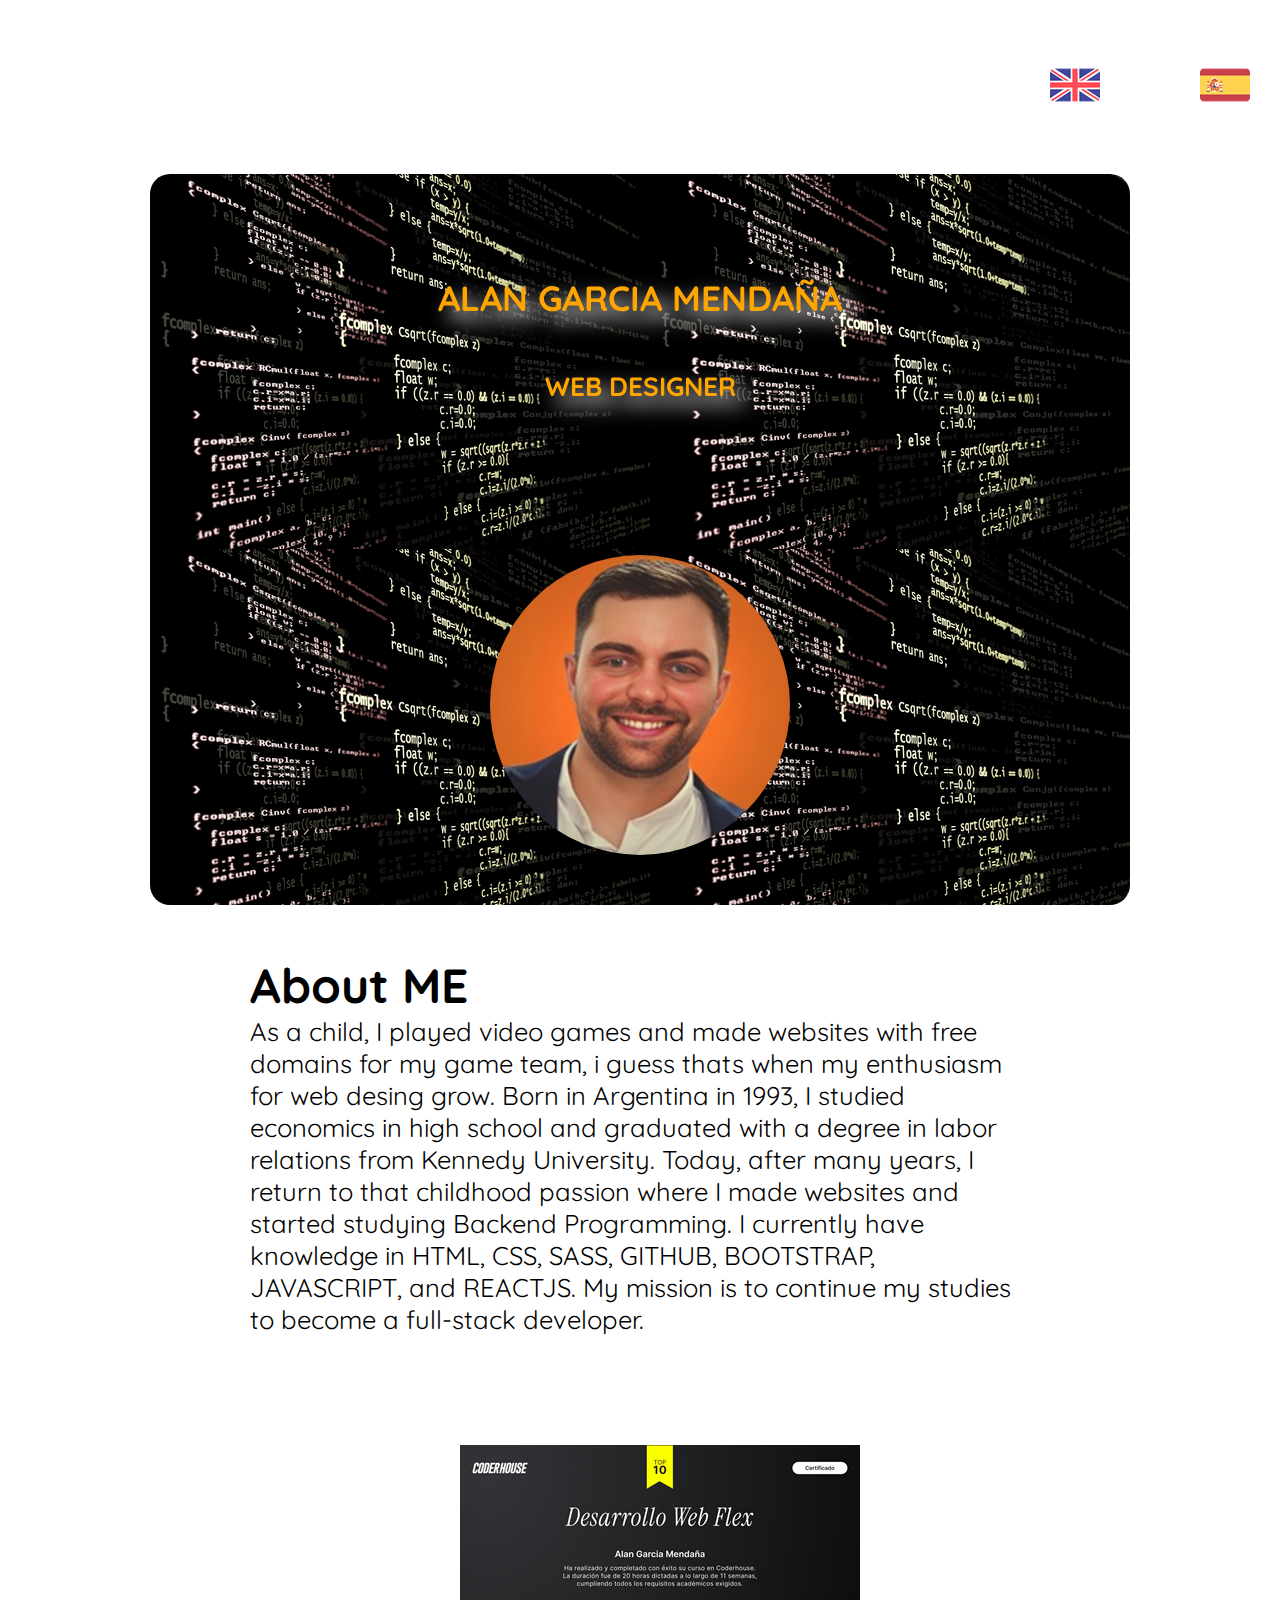
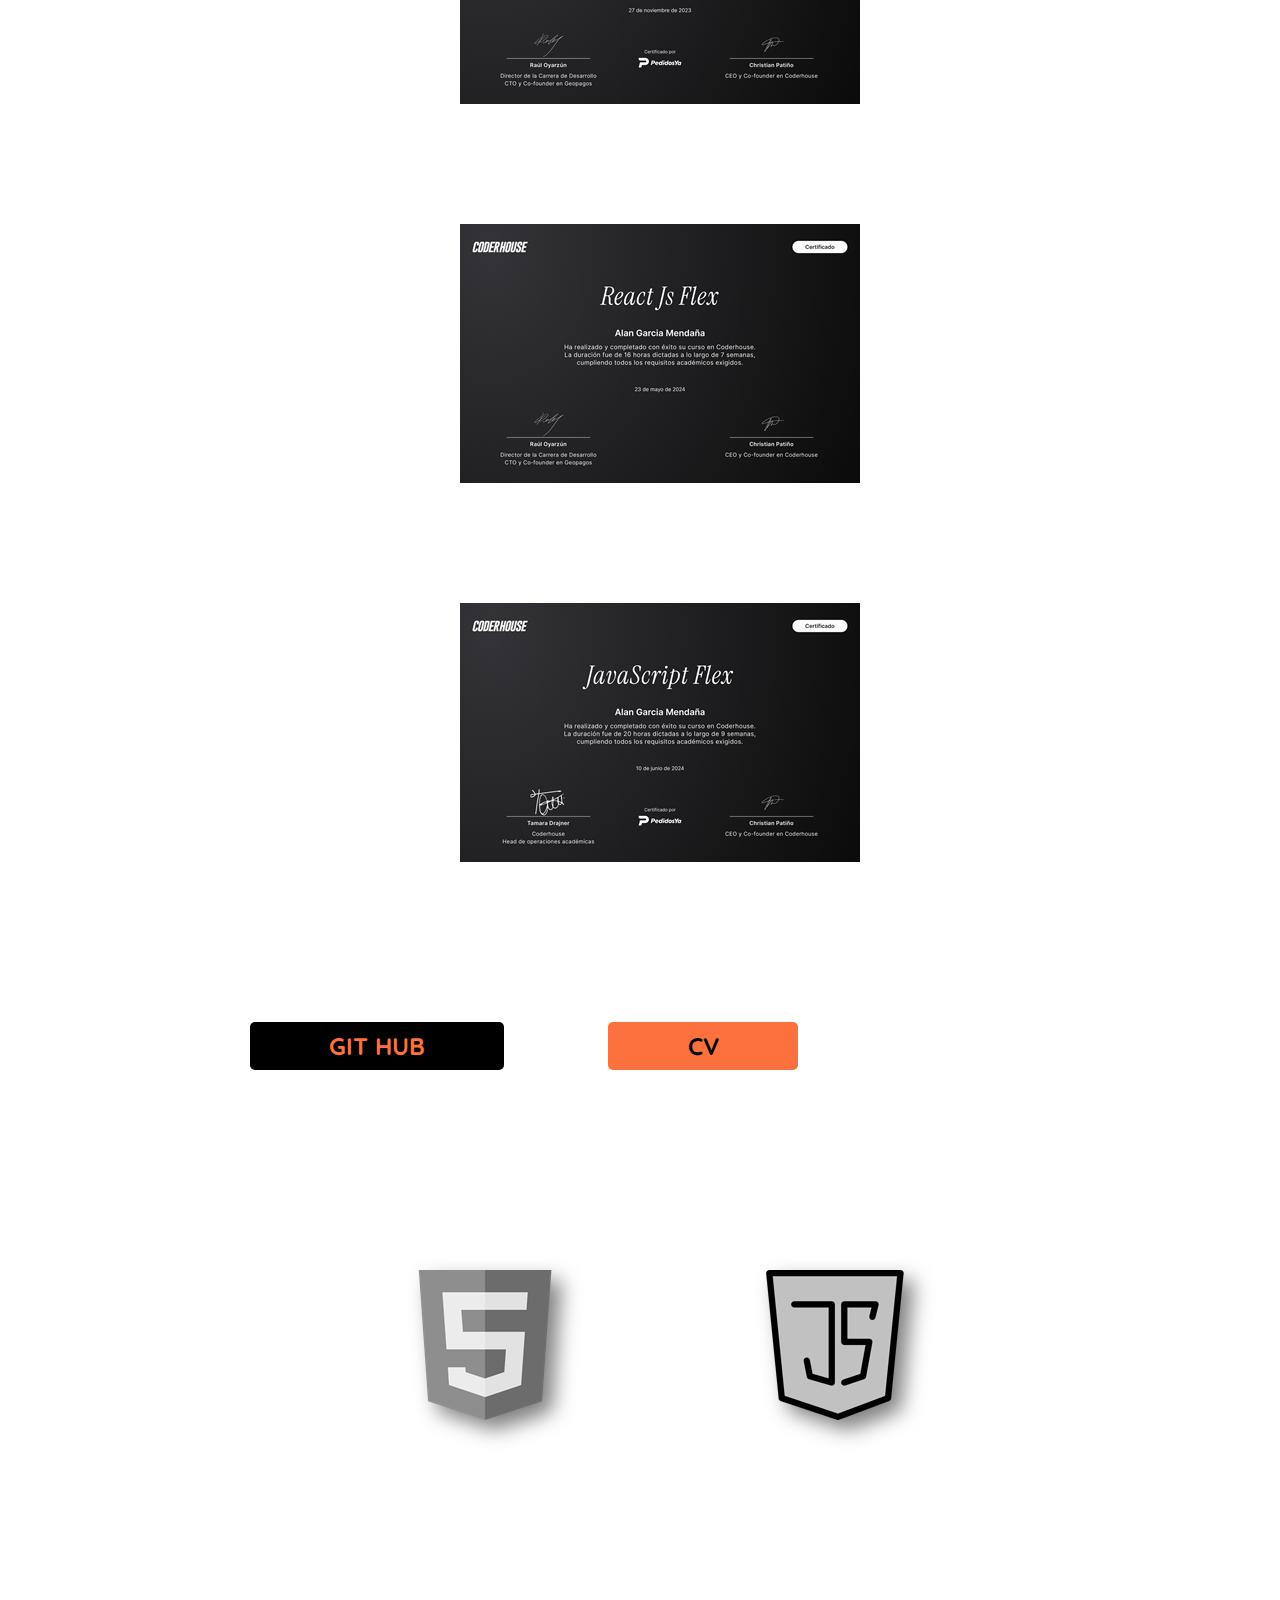
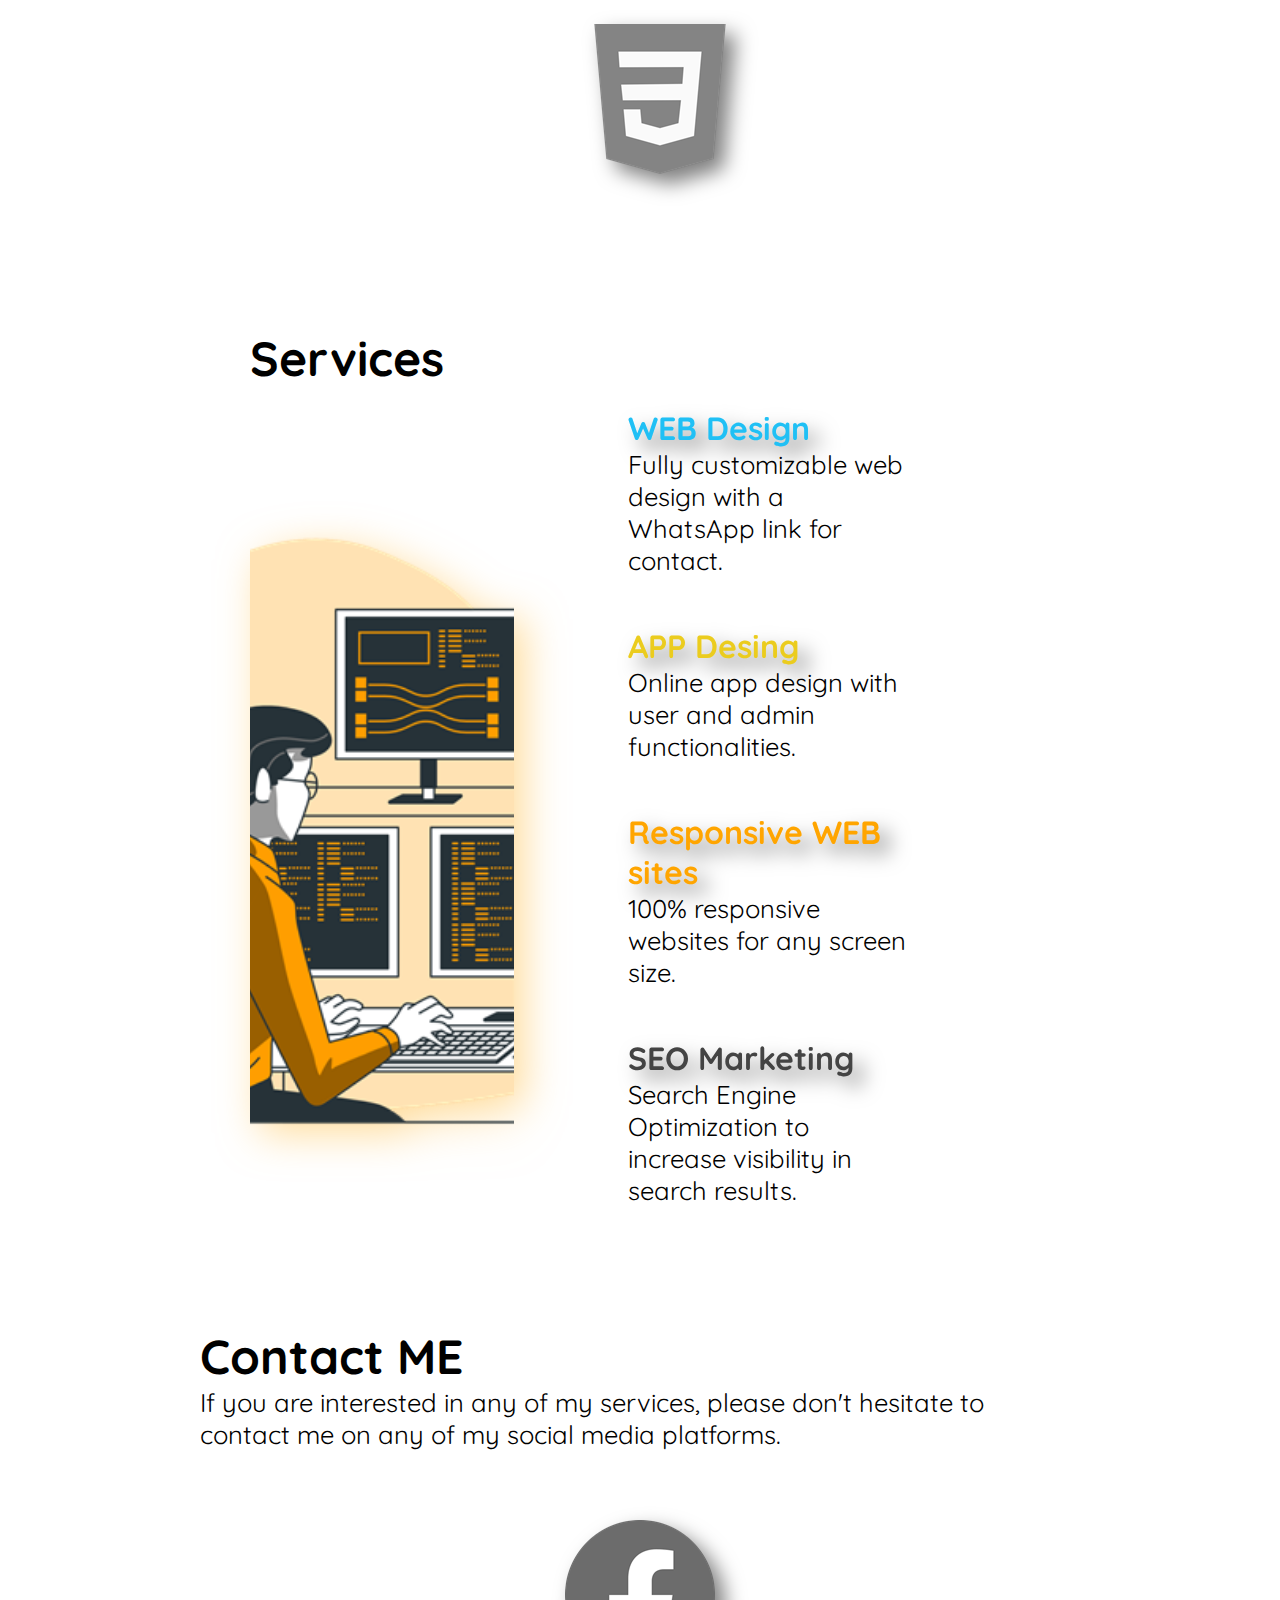
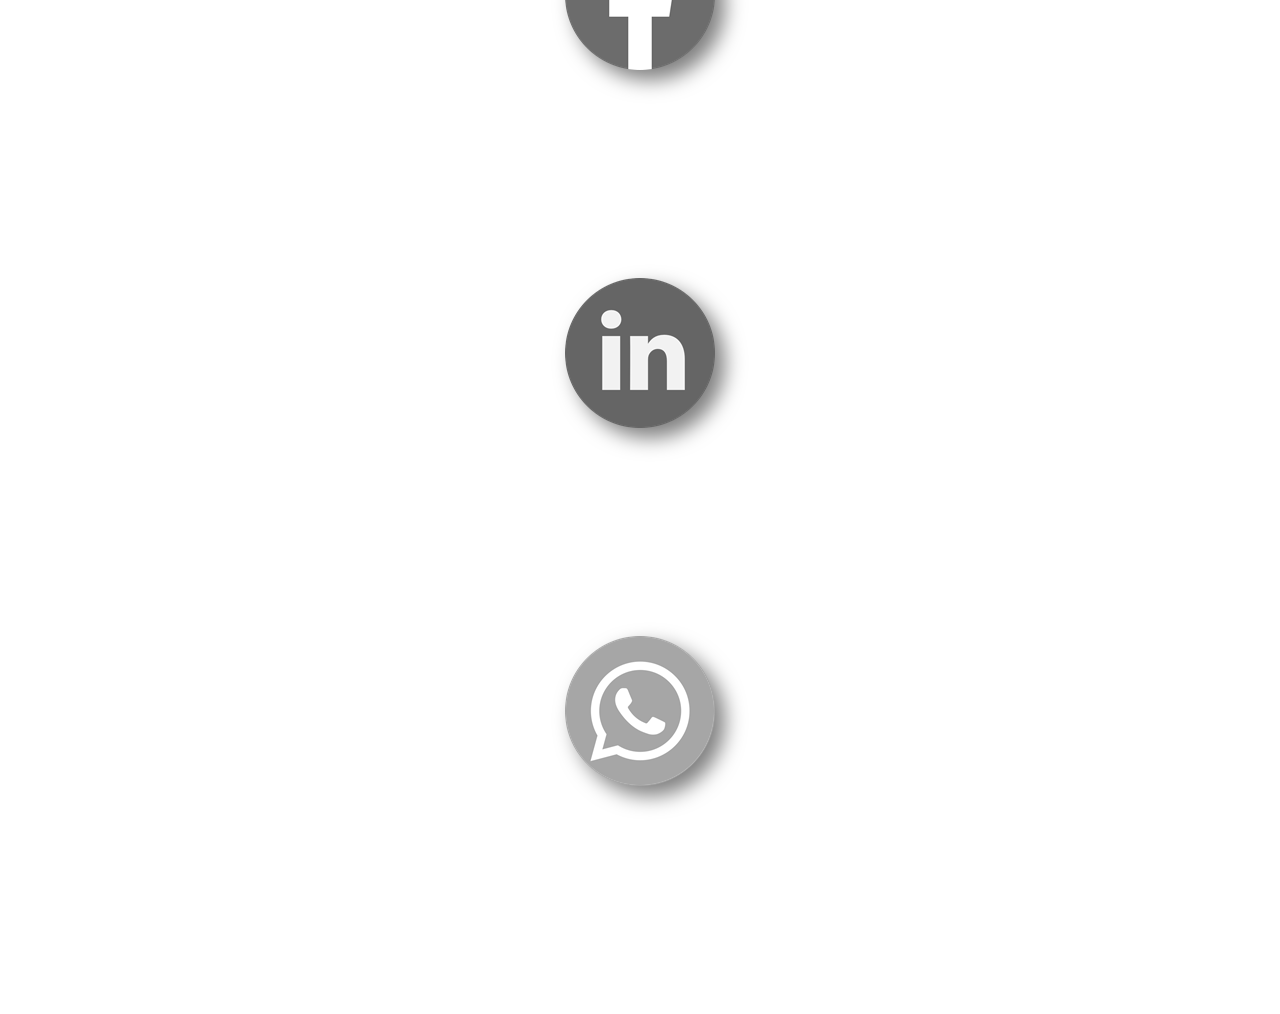
<file: index.html>
<!DOCTYPE html>
<html lang="en">
<head>
    <meta charset="UTF-8">
    <meta name="viewport" content="width=device-width, initial-scale=1.0">
    <title>Portfolio Alan Garcia Mendaña</title>
    <link rel="preconnect" href="https://fonts.googleapis.com">
    <link rel="preconnect" href="https://fonts.gstatic.com" crossorigin>
    <link href="https://fonts.googleapis.com/css2?family=Edu+AU+VIC+WA+NT+Hand:wght@400..700&family=Quicksand:wght@300..700&display=swap" rel="stylesheet">
    <link rel="stylesheet" href="style.css">
</head>
<body>
<div class="idiomas-contenedor">
    <ul class="idiomas">
        <li><a href="./index.html"><img src="./img/reino-unido.png" alt="Ingles"></a></li>
        <li><a href="./index-espanol.html"><img src="./img/espana.png" alt="Español"></a></li>
    </ul>
</div>
<header>
<ul class="titles">
<li class="titles-item" style="color:orange"><h1 >ALAN GARCIA MENDAÑA</h1></li>
<li class="titles-item"style="color:orange"><h2 >WEB DESIGNER</h2></li>
</ul>
<img id="CVimg" src="./img/alanGarcia.jpg" alt="Alan Garcia Mendaña">
</header>

<main>
    <div class="about-me-contenedor">
<h2 class="subtitle">About ME</h2>
<p class="aboutme">As a child, I played video games and made websites with free domains for my game team, i guess thats when my enthusiasm for web desing grow. Born in Argentina in 1993, I studied economics in high school and graduated with a
     degree in labor relations from Kennedy University. Today, after many years, I return to that childhood passion where I made websites and started studying Backend Programming.
      I currently have knowledge in HTML, CSS, SASS, GITHUB, BOOTSTRAP, JAVASCRIPT, and REACTJS. My mission is to continue my studies to become a full-stack developer.</p>
    <ul class="titulos">
        <li class="titulos_item"><img src="./img/6638ed0610d79a00194b2f5a.png" alt="titulo coder"></li>
        <li class="titulos_item"><img src="./img/665dca5d572e222de7e14b9d.png" alt="titulo coder"></li>
        <li class="titulos_item"><img src="./img/667a84ecd520703472ce16a5.png" alt="titulo coder"></li>
    </ul>
<button id="github" class="github bttn">GIT HUB</button>
<button id="cv" class="cv bttn">CV</button>
</div>
      <ul class="logos">
        <li class="logos-item imglogos"><img src="./img/html.png" alt="HTML5"></li>
        <li class="logos-item imglogos"><img src="./img/secuencia-de-comandos-de-java.png" alt="JS"></li>
        <li class="logos-item imglogos"><img src="./img/css-3.png" alt="CSS"></li>
      </ul class="logos">
      <div class="services">
        <h2 class="subtitle">Services</h2>
        <img class="service-img" src="./img/Programming-bro.png" alt="Services">
        <ul class="services-list">
            <li class="services-list-item">
                <p class="services-subtitles" style="color:rgb(32, 192, 245)">WEB Design</p>
                <p class="aboutme">Fully customizable web design with a WhatsApp link for contact.</p>
            </li>
            <li class="services-list-item">
                <p class="services-subtitles" style="color:rgb(235, 204, 30)">APP Desing</p>
                <p class="aboutme">Online app design with user and admin functionalities.</p>
            </li>
            <li class="services-list-item">
                <p class="services-subtitles" style="color:orange">Responsive WEB sites</p>
                <p class="aboutme">100% responsive websites for any screen size.</p>
            </li>
            <li class="services-list-item">
                <p class="services-subtitles" style="color:rgb(68, 68, 68)">SEO Marketing</p>
                <p class="aboutme">Search Engine Optimization to increase visibility in search results.</p>
            </li>
        </ul>
    </div>
</main>

<footer>
<h2 class="subtitle">Contact ME</h2>
<p class="aboutme" >
    If you are interested in any of my services, please don't hesitate to contact me on any of my social media platforms.
</p>
<ul class="social_media">
    <li class="social_media_item"><a href="https://www.facebook.com/alan.garciamendana?mibextid=ZbWKwL"><img src="./img/facebook.png" alt="facebook"></a></li>
    <li class="social_media_item"><a href="https://www.linkedin.com/in/alan-garcia-menda%C3%B1a-49a973146/?originalSubdomain=ar"><img src="./img/linkedin.png" alt="linkedin"></a></li>
    <li class="social_media_item"><a href="https://wa.me/541127194676text=Hello! im interest on your services!"><img src="./img/social.png" alt="whatsapp"></a></li>
</ul>
</footer>

    <script src="main.js"></script>
</body>
</html>
</file>
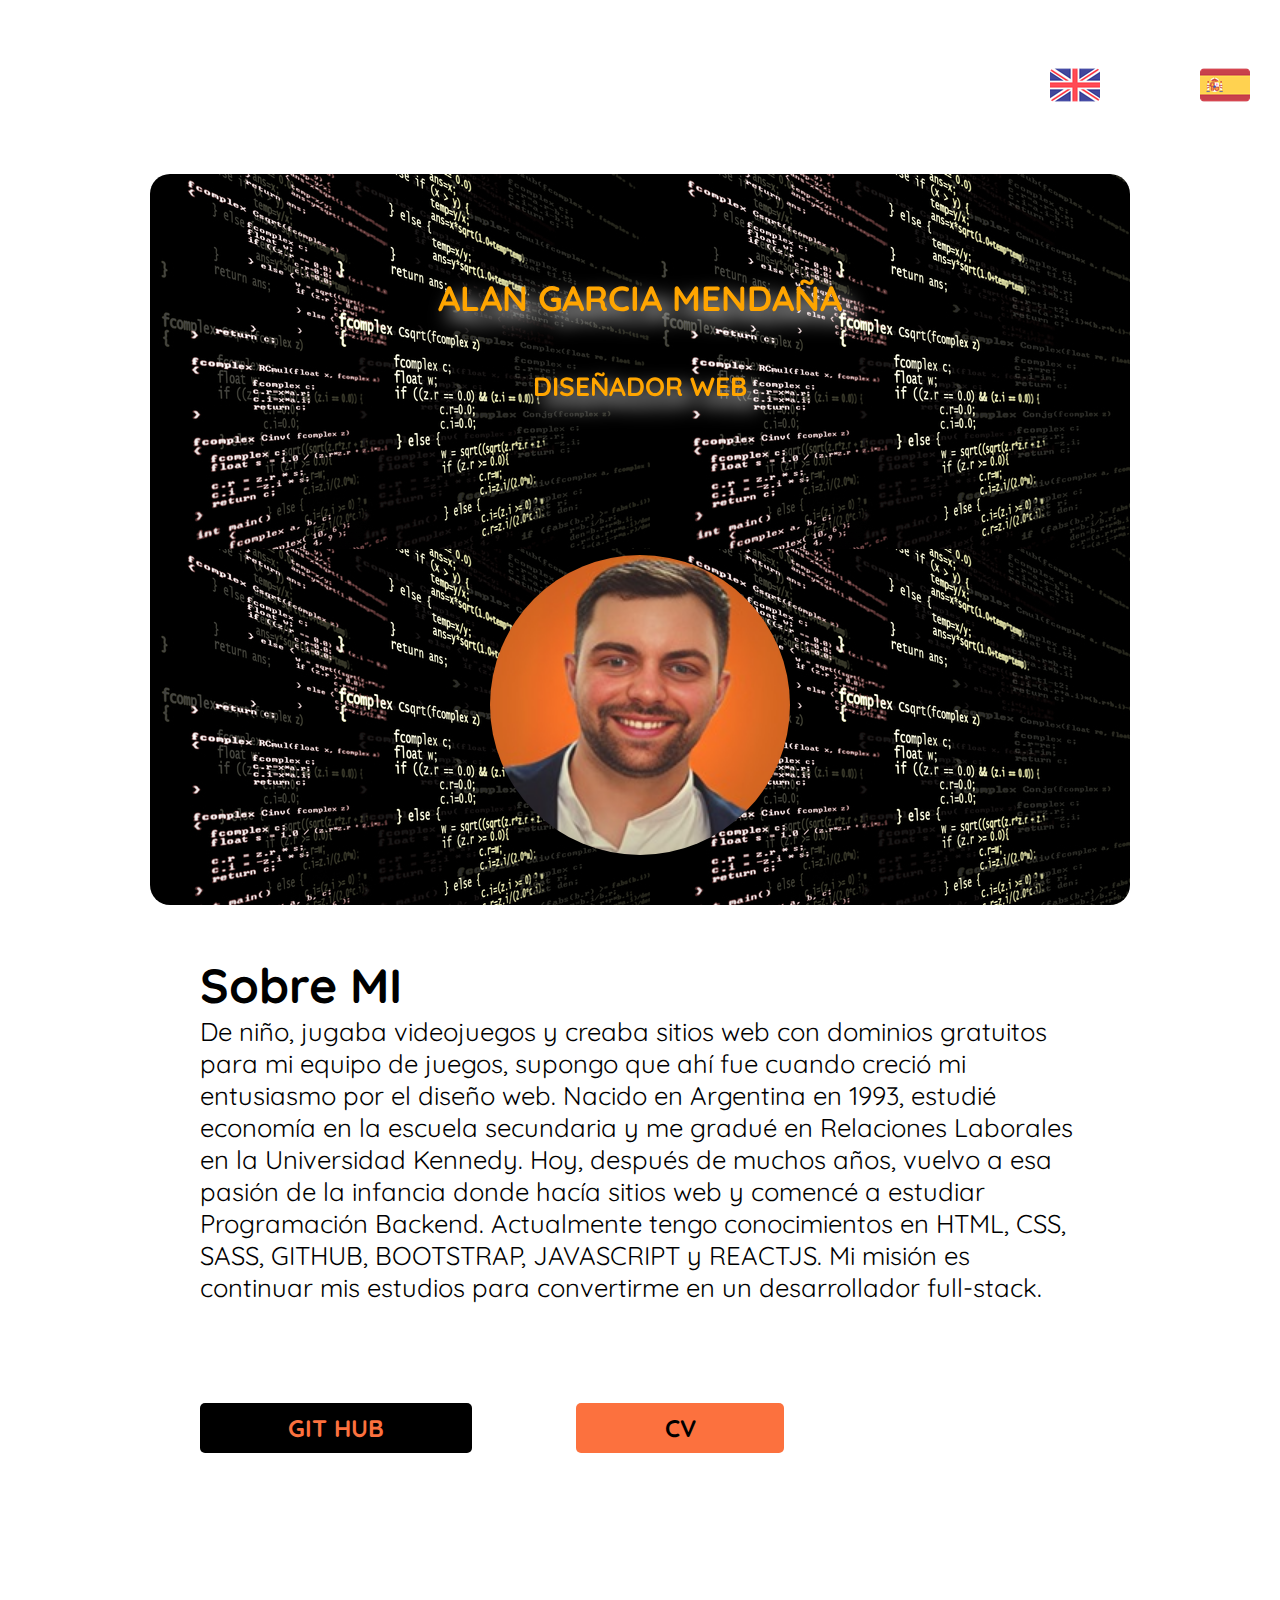
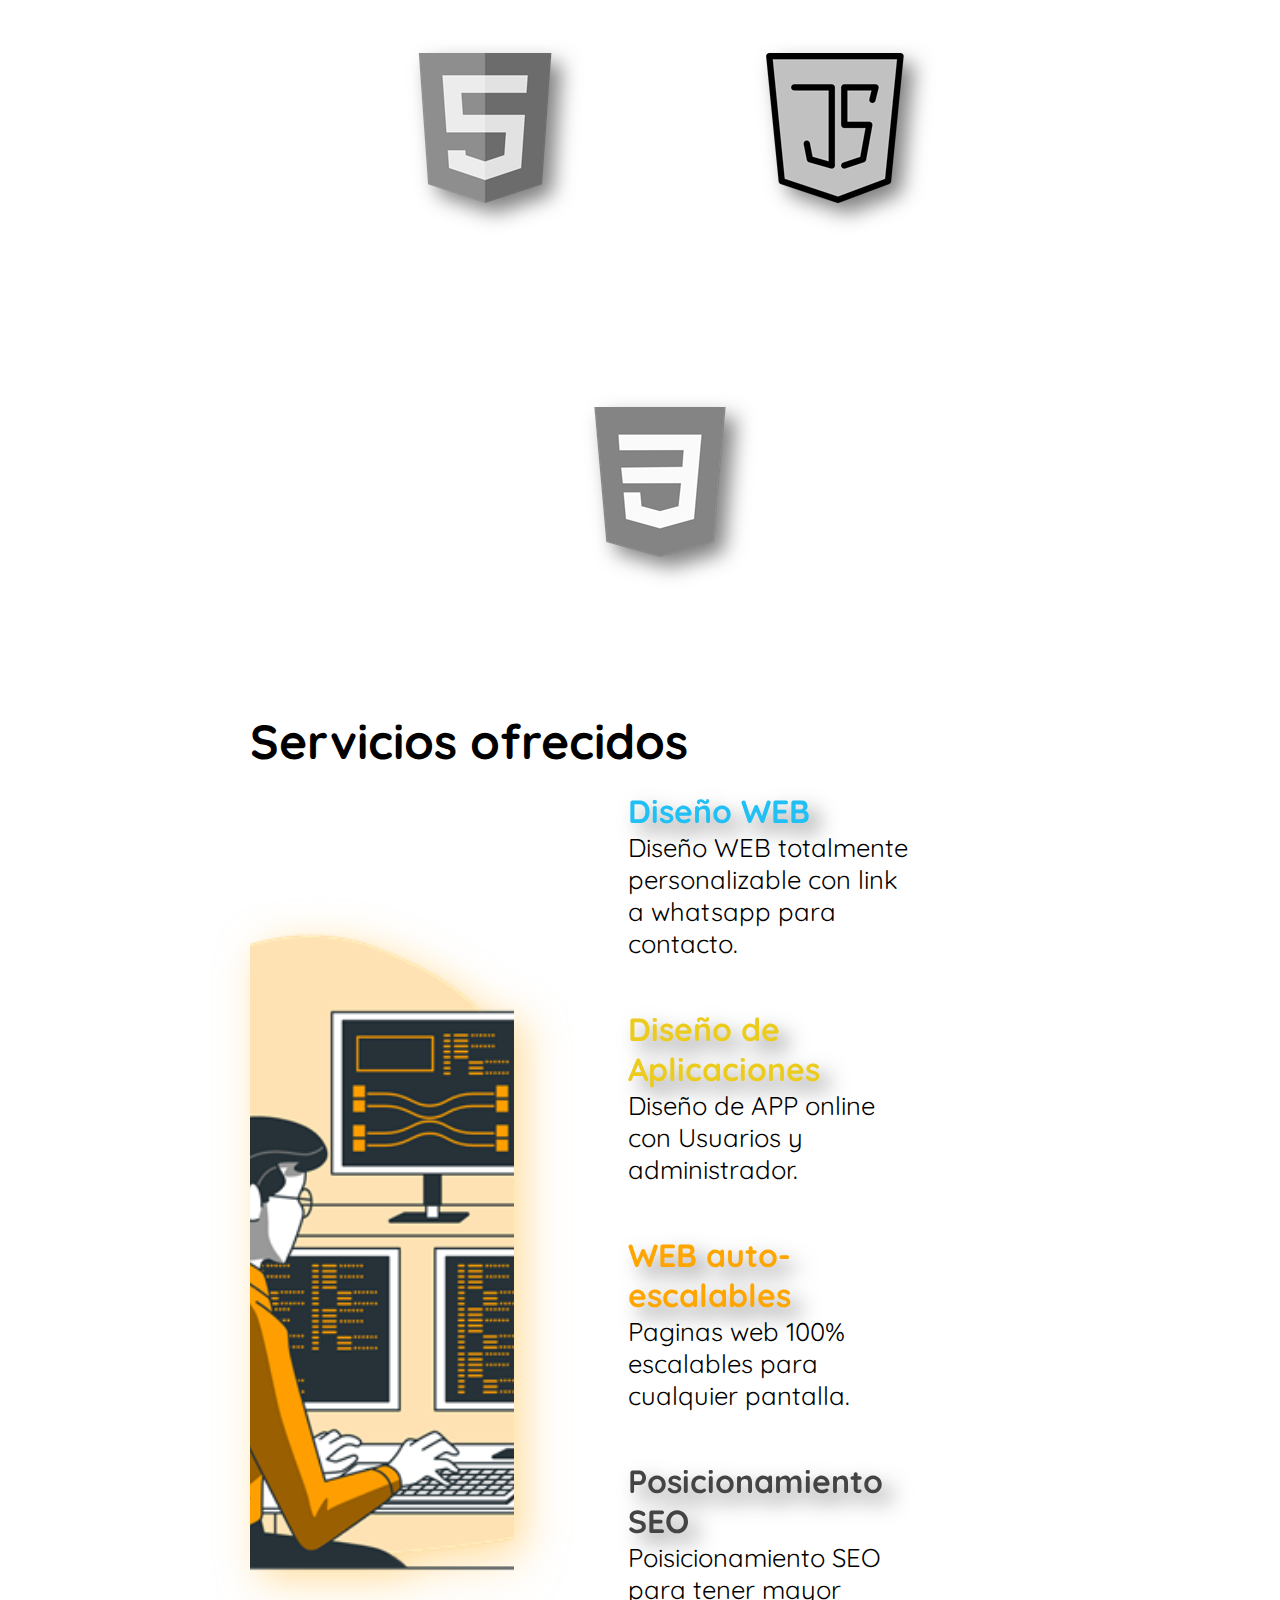
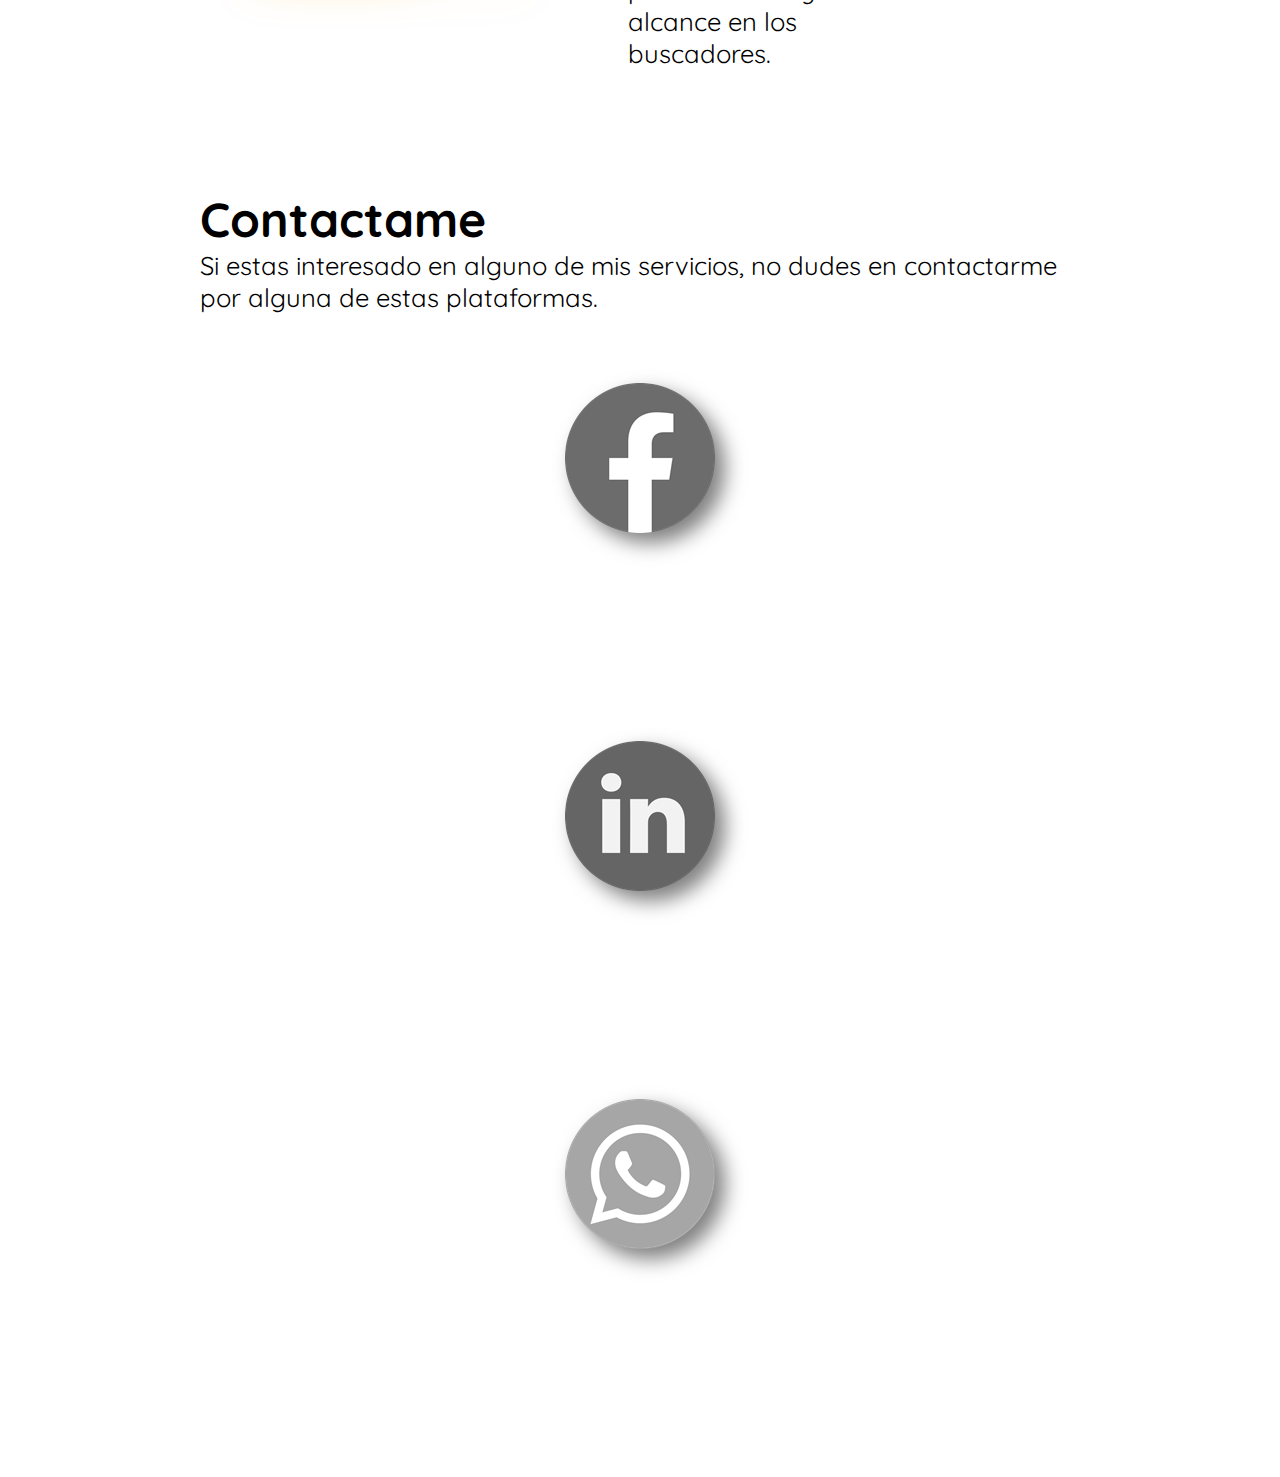
<file: index-espanol.html>
<!DOCTYPE html>
<html lang="en">
<head>
    <meta charset="UTF-8">
    <meta name="viewport" content="width=device-width, initial-scale=1.0">
    <title>Portfolio Alan Garcia Mendaña</title>
    <link rel="preconnect" href="https://fonts.googleapis.com">
    <link rel="preconnect" href="https://fonts.gstatic.com" crossorigin>
    <link href="https://fonts.googleapis.com/css2?family=Edu+AU+VIC+WA+NT+Hand:wght@400..700&family=Quicksand:wght@300..700&display=swap" rel="stylesheet">
    <link rel="stylesheet" href="style.css">
</head>
<body>
    <div class="idiomas-contenedor">
        <ul class="idiomas">
            <li><a href="./index.html"><img src="./img/reino-unido.png" alt="Ingles"></a></li>
            <li><a href="./index-espanol.html"><img src="./img/espana.png" alt="Español"></a></li>
        </ul>
    </div>
<header>
<ul class="titles">
<li class="titles-item" style="color:orange"><h1 >ALAN GARCIA MENDAÑA</h1></li>
<li class="titles-item" style="color:orange"><h2 >DISEÑADOR WEB</h2></li>
</ul>
<img id="CVimg" src="./img/alanGarcia.jpg" alt="Alan Garcia Mendaña">
</header>

<main>
<h2 class="subtitle">Sobre MI</h2>
<p class="aboutme">De niño, jugaba videojuegos y creaba sitios web con dominios gratuitos para mi equipo de juegos, supongo que ahí fue cuando creció mi entusiasmo por el diseño web. Nacido en Argentina en 1993, estudié economía en la escuela secundaria y me gradué en Relaciones Laborales en la Universidad Kennedy. Hoy, después de muchos años, vuelvo a esa pasión de la infancia donde hacía sitios web y comencé a estudiar Programación Backend. Actualmente tengo conocimientos en HTML, CSS, SASS, GITHUB, BOOTSTRAP, JAVASCRIPT y REACTJS. Mi misión es continuar mis estudios para convertirme en un desarrollador full-stack.</p>
<button id="github" class="github bttn">GIT HUB</button>
<button id="cv" class="cv bttn">CV</button>
      <ul class="logos">
        <li class="logos-item imglogos"><img src="./img/html.png" alt="HTML5"></li>
        <li class="logos-item imglogos"><img src="./img/secuencia-de-comandos-de-java.png" alt="JS"></li>
        <li class="logos-item imglogos"><img src="./img/css-3.png" alt="CSS"></li>
      </ul class="logos">
      <div class="services">
        <h2 class="subtitle">Servicios ofrecidos</h2>
        <img class="service-img" src="./img/Programming-bro.png" alt="Services">
        <ul class="services-list">
            <li class="services-list-item">
                <p class="services-subtitles" style="color:rgb(32, 192, 245)">Diseño WEB </p>
                <p class="aboutme">Diseño WEB totalmente personalizable con link a whatsapp para contacto.
</p>
            </li>
            <li class="services-list-item">
                <p class="services-subtitles" style="color:rgb(235, 204, 30)">Diseño de Aplicaciones </p>
                <p class="aboutme">Diseño de APP online con Usuarios y administrador.</p>
            </li>
            <li class="services-list-item">
                <p class="services-subtitles" style="color:orange">WEB auto-escalables</p>
                <p class="aboutme">Paginas web 100% escalables para cualquier pantalla.</p>
            </li>
            <li class="services-list-item">
                <p class="services-subtitles" style="color:rgb(68, 68, 68)">Posicionamiento SEO</p>
                <p class="aboutme">Poisicionamiento SEO para tener mayor alcance en los buscadores.</p>
            </li>
        </ul>
    </div>
</main>
</main>

<footer>
    <h2 class="subtitle">Contactame</h2>
    <p class="aboutme" >
        Si estas interesado en alguno de mis servicios, no dudes en contactarme por alguna de estas plataformas.
    </p>
    <ul class="social_media">
        <li class="social_media_item"><a href="https://www.facebook.com/alan.garciamendana?mibextid=ZbWKwL"><img src="./img/facebook.png" alt="facebook"></a></li>
        <li class="social_media_item"><a href="https://www.linkedin.com/in/alan-garcia-menda%C3%B1a-49a973146/?originalSubdomain=ar"><img src="./img/linkedin.png" alt="linkedin"></a></li>
        <li class="social_media_item"><a href="https://wa.me/541127194676text=Hola! Estoy interesado en tus servicios!"><img src="./img/social.png" alt="whatsapp"></a></li>
    </ul>
    </footer>

    <script src="main.js"></script>
</body>
</html>
</file>
<file: style.css>
*{
    font-size: 52,6%;
    box-sizing: content-box;
    margin: 50px;
    font-family: "Quicksand", sans-serif;
  font-optical-sizing: auto;
  font-weight: weight;
  font-style: normal;
  
}
.idiomas-contenedor {
    flex-wrap: wrap;
    margin-top: -140px;
    top: 0;
    width: 100%; 
    display: flex;
    justify-content: flex-end; 
    z-index: 1;
}

    .idiomas{
flex-wrap: wrap;
    display: flex;
    list-style: none;
    flex-direction: row;
}
.idiomas li {
    max-width: 10px;
    margin: 0 70px;
    padding: 0;
}
header {
    margin-top: -90px;
    justify-content: center;
    display: flex;
    flex-wrap: wrap;
    flex-direction: row;
    border-radius: 20px;
    position: relative; 
}
  header::before {
    border-radius: 20px;
    content: "";
    position: absolute;
    top: 0;
    left: 0;
    width: 100%;
    height: 100%;
    background-image: url("./img/fondo-aboutme.jpg");
    filter: grayscale(75%);
    z-index: -1; 
  }
#CVimg{
    border-radius: 100%;
    filter: grayscale(0%);
    width: 300px;

}
.titles{
    padding: 2px;
 text-decoration: none;
 list-style: none;
}
.titles-item{
    font-size: 1.1rem;
    color: orange;
    text-align: center;
    justify-content: center;
text-decoration: wavy;
font-weight: bolder;
filter: drop-shadow(10px 10px 10px rgb(255, 255, 255))
}
.subtitle{
    font-size: 3rem;
}

main footer{
    flex-wrap: wrap;
    margin-left: 150px;

}
@media (max-width: 1000px) {
    main{
        margin: auto;
    }
}
.aboutme{
    font-size: 1.6rem;
    margin-top: -50px;
}
.logos{
justify-content: center;
flex-wrap: wrap;
    text-align: left;
    display: flex;
    flex-direction: row;
    list-style: none;
}


.imglogos{
    
   filter:grayscale(100%)  drop-shadow(10px 10px 10px rgba(0, 0, 0, 0.5)); 
   transition: 1s ease;
}
.logos:hover .imglogos{
    filter: grayscale(0) drop-shadow(0px 0px 0px rgba(0, 0, 0, 0.5));
}

.bttn{
    
    justify-content: center;
    border: none;
    border-radius: 5px;
    font-size: 1.5rem;
    padding:1% 9%;
    font-weight: bolder;
    cursor: pointer;
}
.cv{
    color: black;
    background-color: rgb(252, 113, 62);
    transition: 1s ease;
}
.github{
    color: rgb(252, 113, 62) ;
    background-color: black;
    transition: 1s ease;
}
.github:hover{

    background-color:rgb(165, 164, 164);
}
.cv:hover{

    background-color: rgb(182, 182, 182);
}
.services {
    position: relative; /* Hacemos el contenedor relativo para poder posicionar elementos dentro de él */
  }
  
  .service-img {
    position: absolute;
    top: 0;
    left: 0;
    width: 30%; /* Ajusta el ancho de la imagen según tus necesidades */
    height: 100%;
    object-fit: cover; /* Hace que la imagen se ajuste al contenedor sin distorsionar */
    z-index: -1; /* Coloca la imagen detrás de la lista */
    border-radius: 20px;
    filter: drop-shadow(10px 10px 20px rgba(255, 185, 55, 0.5))
  }
  
  .services-list {
    margin-left: 35%; 
    padding: 20px;
    margin-top: -100px;
    font-size: 2rem;
    list-style:none;
 }
  .services-subtitles{
    font-weight: bolder;
    filter:drop-shadow(10px 10px 10px rgba(0, 0, 0, 0.5));
}

.titulos {
    display: flex;
    list-style: none;
    justify-content: center;
    flex-wrap: wrap;
    max-width: fit-content;
    
  }
  .titulos_item {
    justify-content: center;
    display: flex;
    flex-direction: row;
    margin: auto;
    max-width: 400px;
    margin: 10px;
    padding: 0;
    flex-shrink: 0; 
    transition: 1s ease;
  }
  
  .titulos_item img:hover {
    transform: scale(1.2); 
    transform-origin: center;
  }

  .social_media{
    flex-wrap: wrap;
    justify-content: center;
    display: flex;
    padding: 20px;
    margin-top: -100px;
    font-size: 2rem;
    list-style:none;
  }
  .social_media_item{
    filter: grayscale(100%) drop-shadow(10px 10px 10px rgba(0, 0, 0, 0.5));
    transition: 1.5s ease;
  }
  .social_media_item:hover{
    filter:grayscale(0)
  }
</file>
